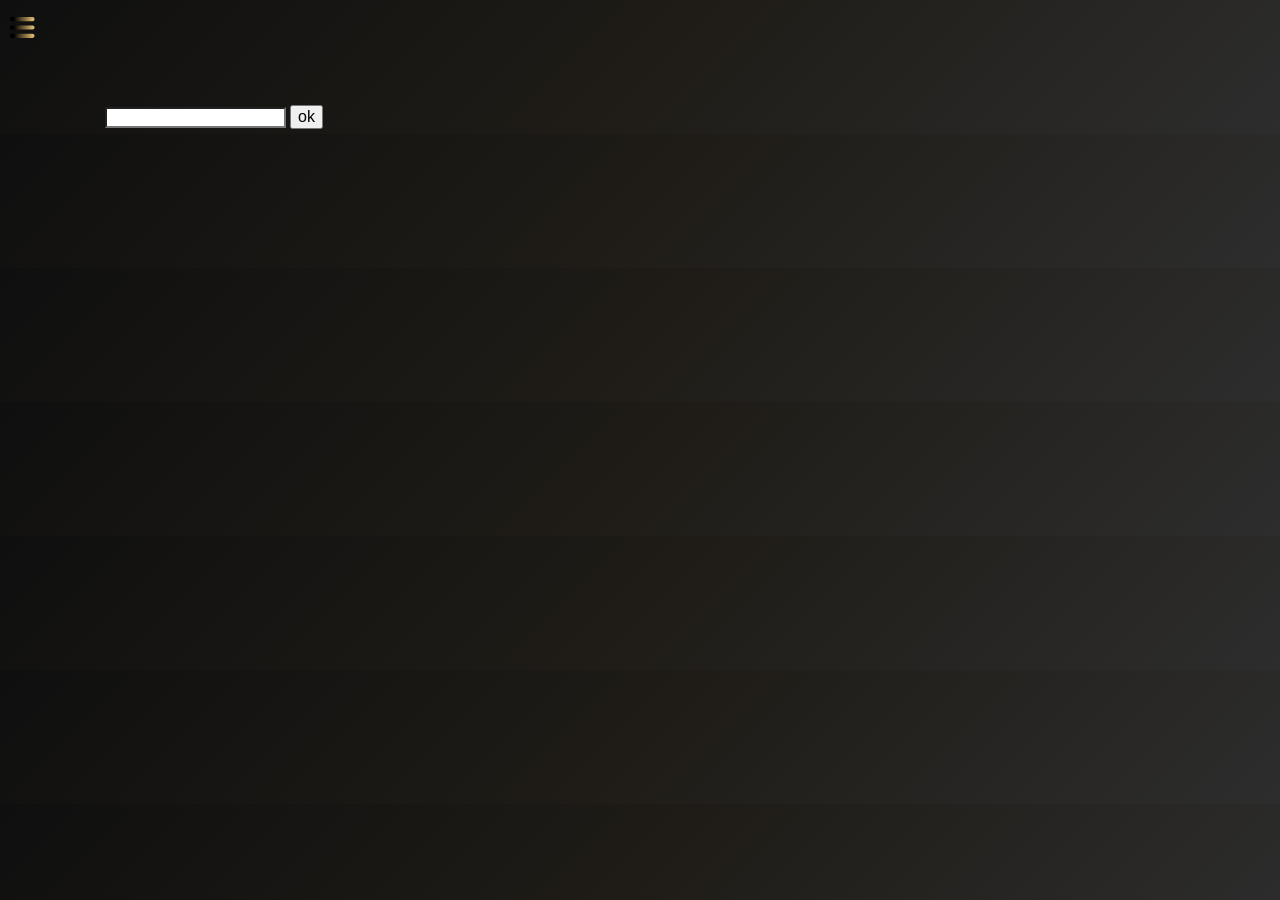
<file: DE LIGHT BAZAAR/card.html>
<!DOCTYPE html>
<html>

<head>
  <meta charset="UTF-8">
  <meta name="viewport" content="width=device-width, initial-scale=1">
  <title></title>
  <link rel="stylesheet" href="indexbody.css">
  <link rel="stylesheet" href="gradient.css">
  <link rel="stylesheet" href="hamburger.css">
  <link rel="stylesheet" href="cardbody.css">
  
</head>

<body id="bdy">
     <svg class="hamburger" id="hamburger"
      width="25px"
      height="25px"
      viewbox=" 0 0 30 30"
      
      
      stroke-width="5px"
      stroke-linecap="round"
      >
      
      <defs>
        
        <linearGradient id="gradient"
          x1="0" 
          y1="0" 
          x2="1"
          y2="0"
         >
          <stop offset="10%" 
            stop-color="#"/>
          <stop offset="100%"
            stop-color="#d6b46c"/>
          
        </linearGradient>
      </defs>
      
      
      <path class="bar" 
        stroke="url(#gradient)"
        d=" 
          M 2 5 l 25 0
          M 2 15 l 25 0
          M 2 25 l 25 0
          "/>
        
    </svg>
    
    
    
          <div id="overlay" class="overlay">
            
        </div>
        <div class="hammenu" id="ham">
        <div class="menu">
          <p><a href="">Wears and Dresses</a></p>
          <p><a href="">Clothing Accessories</a></p>
          <p><a href="">Device and Peripherals</a></p>
          <p><a href="">Home Appliances</a></p>
          <p><a href="">Packages</a></p>
          <p><a href="">Luxury</a></p>
          <p>
              <svg class="whsapp"width="100px" height="100px" viewBox="0 0 25 25"  xmlns="http://www.w3.org/2000/svg">
    <defs>
      <linearGradient id="grd"
        x1="0"
        y1="0"
        x2="1"
        y2="0">
        <stop offset="0%" stop-color="#deb486"/>
        <stop offset="50%" stop-color="#bc9048"/>
        <stop offset="100%" stop-color="#e4b46c"/>
      </linearGradient>
        
        
        
    </defs>
<path 
    stroke="url(#grd)"
    fill-rule="evenodd" clip-rule="evenodd" d="M13.5 19.0001C16.6157 18.9994 19.3559 16.9396 20.2224 13.9468C21.0889 10.954 19.873 7.74874 17.2396 6.0836C14.6062 4.41845 11.1892 4.69428 8.85695 6.76026C6.52471 8.82624 5.8387 12.185 7.174 15.0001L5.5 19.0001L9.892 18.0001C10.9809 18.6564 12.2286 19.0022 13.5 19.0001Z" stroke-width="1.5" stroke-linecap="round" stroke-linejoin="round"/>
<path fill-rule="evenodd" clip-rule="evenodd" d="M11.541 11.0661C10.9717 11.0611 10.5137 10.5965 10.517 10.0271C10.5203 9.45781 10.9836 8.99849 11.5529 9.00013C12.1223 9.00177 12.5829 9.46375 12.583 10.0331C12.5802 10.606 12.1139 11.0683 11.541 11.0661V11.0661Z" stroke="url(#grd)" stroke-width="1.5" stroke-linecap="round" stroke-linejoin="round"/>
<path fill-rule="evenodd" clip-rule="evenodd" d="M14.417 13.918C14.4138 14.3397 14.6652 14.7217 15.0538 14.8854C15.4424 15.0491 15.8914 14.9622 16.1909 14.6653C16.4904 14.3684 16.5811 13.9202 16.4208 13.5302C16.2605 13.1402 15.8807 12.8854 15.459 12.885C14.8861 12.8828 14.4198 13.3451 14.417 13.918V13.918Z" stroke="url(#grd)" stroke-width="1.5" stroke-linecap="round" stroke-linejoin="round"/>
<path d="M10.5 10.0331C10.486 13.5001 13.8 15.3301 15.459 14.9511" stroke="url(#grd)" stroke-width="1.5" stroke-linecap="round"/>
 </svg>
          </p>
      </div>
    </div>
    
    
  <section class="ok">
    <input type="textbox" name="" id="input">
    
    <button id="but" >ok</button>
  </section>
  

  
  
  
  <script src="menu.js">menu</script>
  <script src="card2.js">card1</script>
</body>

</html>
</file>
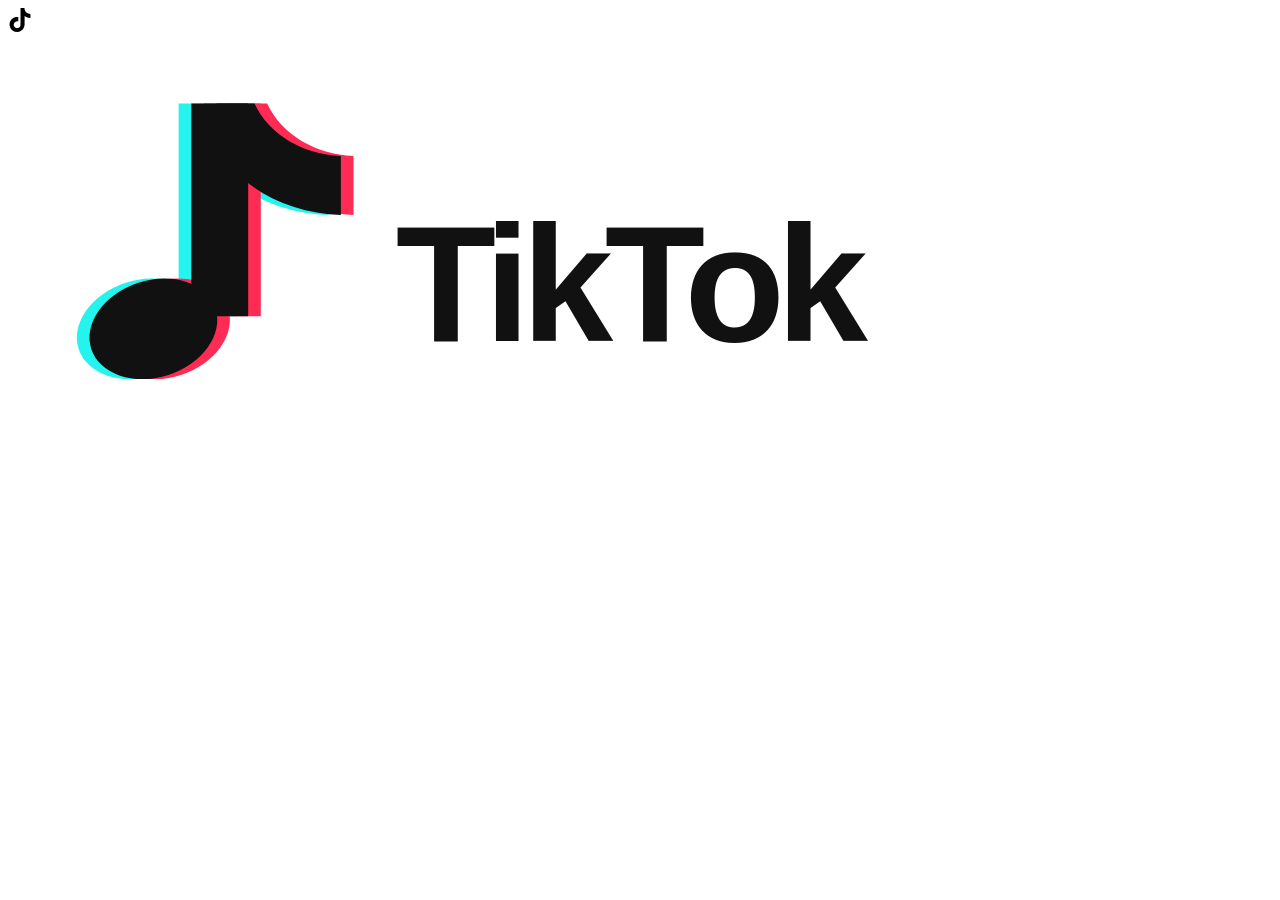
<file: DE LIGHT BAZAAR/card1.html>
<!DOCTYPE html>
<html>

<head>
  <meta charset="UTF-8">
  <meta name="viewport" content="width=device-width, initial-scale=1">
  <title></title>
</head>

<body id="bdy">
  <svg width="24px" height="24px" viewBox="0 0 24 24" role="img" xmlns="http://www.w3.org/2000/svg"><title>TikTok icon</title><path d="M12.53.02C13.84 0 15.14.01 16.44 0c.08 1.53.63 3.09 1.75 4.17 1.12 1.11 2.7 1.62 4.24 1.79v4.03c-1.44-.05-2.89-.35-4.2-.97-.57-.26-1.1-.59-1.62-.93-.01 2.92.01 5.84-.02 8.75-.08 1.4-.54 2.79-1.35 3.94-1.31 1.92-3.58 3.17-5.91 3.21-1.43.08-2.86-.31-4.08-1.03-2.02-1.19-3.44-3.37-3.65-5.71-.02-.5-.03-1-.01-1.49.18-1.9 1.12-3.72 2.58-4.96 1.66-1.44 3.98-2.13 6.15-1.72.02 1.48-.04 2.96-.04 4.44-.99-.32-2.15-.23-3.02.37-.63.41-1.11 1.04-1.36 1.75-.21.51-.15 1.07-.14 1.61.24 1.64 1.82 3.02 3.5 2.87 1.12-.01 2.19-.66 2.77-1.61.19-.33.4-.67.41-1.06.1-1.79.06-3.57.07-5.36.01-4.03-.01-8.05.02-12.07z"/></svg>
  <svg xmlns="http://www.w3.org/2000/svg" viewBox="0 0 600 220" role="img" aria-label="TikTok">
  <rect width="600" height="220" fill="#fff"/>
  <g fill="#25F4EE" transform="translate(-6 0)">
    <path d="M87 32h27v101H87z"/>
    <path d="M99 32h18c7 15 23 24 41 25v28c-25-1-46-12-59-31z"/>
    <ellipse cx="69" cy="139" rx="31" ry="23" transform="rotate(-18 69 139)"/>
  </g>
  <g fill="#FE2C55" transform="translate(6 0)">
    <path d="M87 32h27v101H87z"/>
    <path d="M99 32h18c7 15 23 24 41 25v28c-25-1-46-12-59-31z"/>
    <ellipse cx="69" cy="139" rx="31" ry="23" transform="rotate(-18 69 139)"/>
  </g>
  <g fill="#111">
    <path d="M87 32h27v101H87z"/>
    <path d="M99 32h18c7 15 23 24 41 25v28c-25-1-46-12-59-31z"/>
    <ellipse cx="69" cy="139" rx="31" ry="23" transform="rotate(-18 69 139)"/>
  </g>
  <text x="184" y="145" fill="#111" font-family="Arial, Helvetica, sans-serif" font-size="78" font-weight="700" letter-spacing="-4">TikTok</text>
</svg>
  
  
  <script src="card2.js">card2</script>
</body>

</html>
</file>
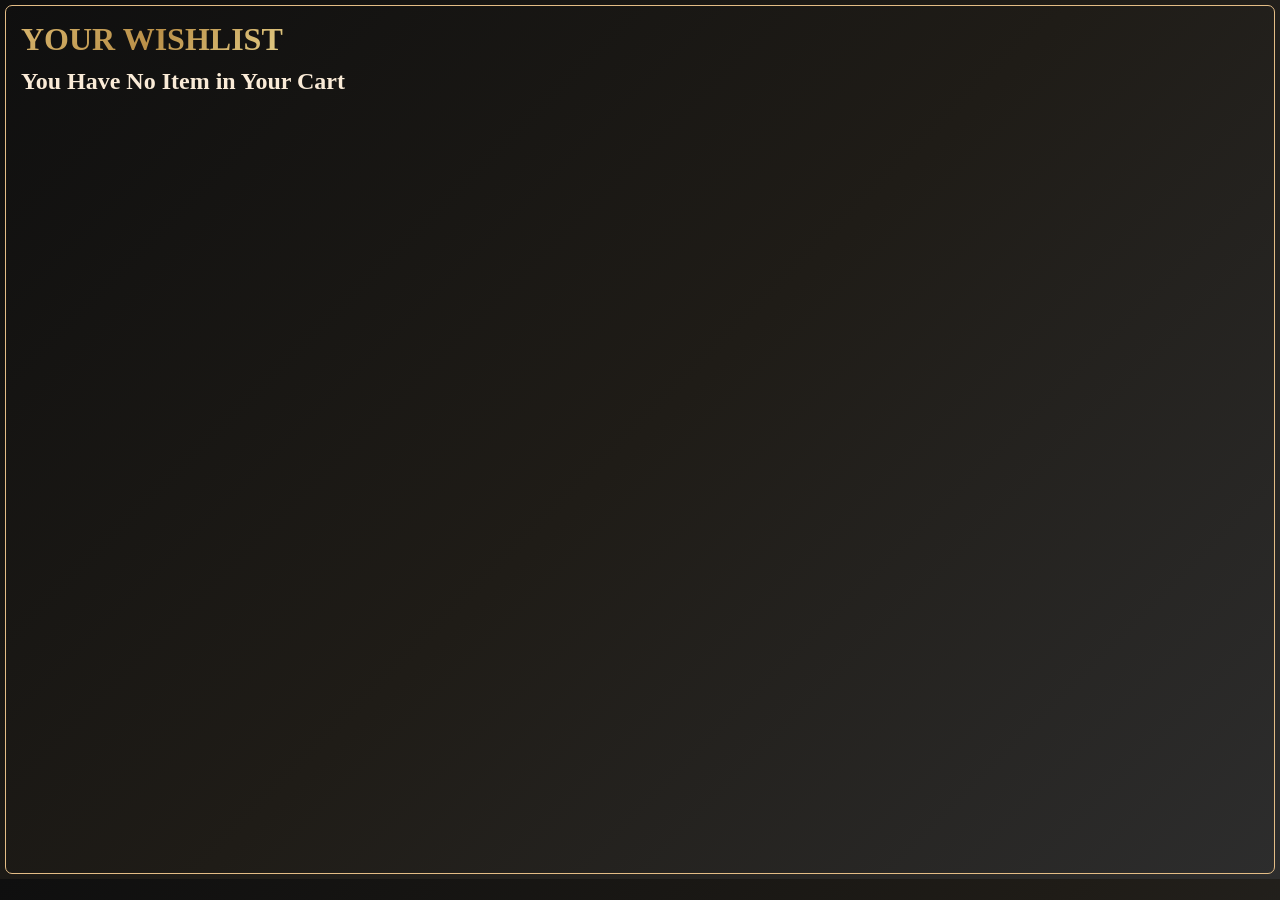
<file: DE LIGHT BAZAAR/cart.html>
<!DOCTYPE html>
<html>

<head>
  <meta charset="UTF-8">
  <meta name="viewport" content="width=device-width, initial-scale=1">
  <title></title>
  <link rel="stylesheet" href="indexbody.css">
  <link rel="stylesheet" href="cart.css">
  <link rel="stylesheet" href="gradient.css">
  <link rel="stylesheet" href="screenres.css">
  <link rel="stylesheet" href="shopres.css">
 </head>
</head>

<body>
  <div class="cartlayout">
  <h1 class="wish"> YOUR WISHLIST</h1>
  <div id="cartlist">
  
    
  </div>
  </div>
  <script src="cart.js">cart.js</script>
</body>

</html>
</file>
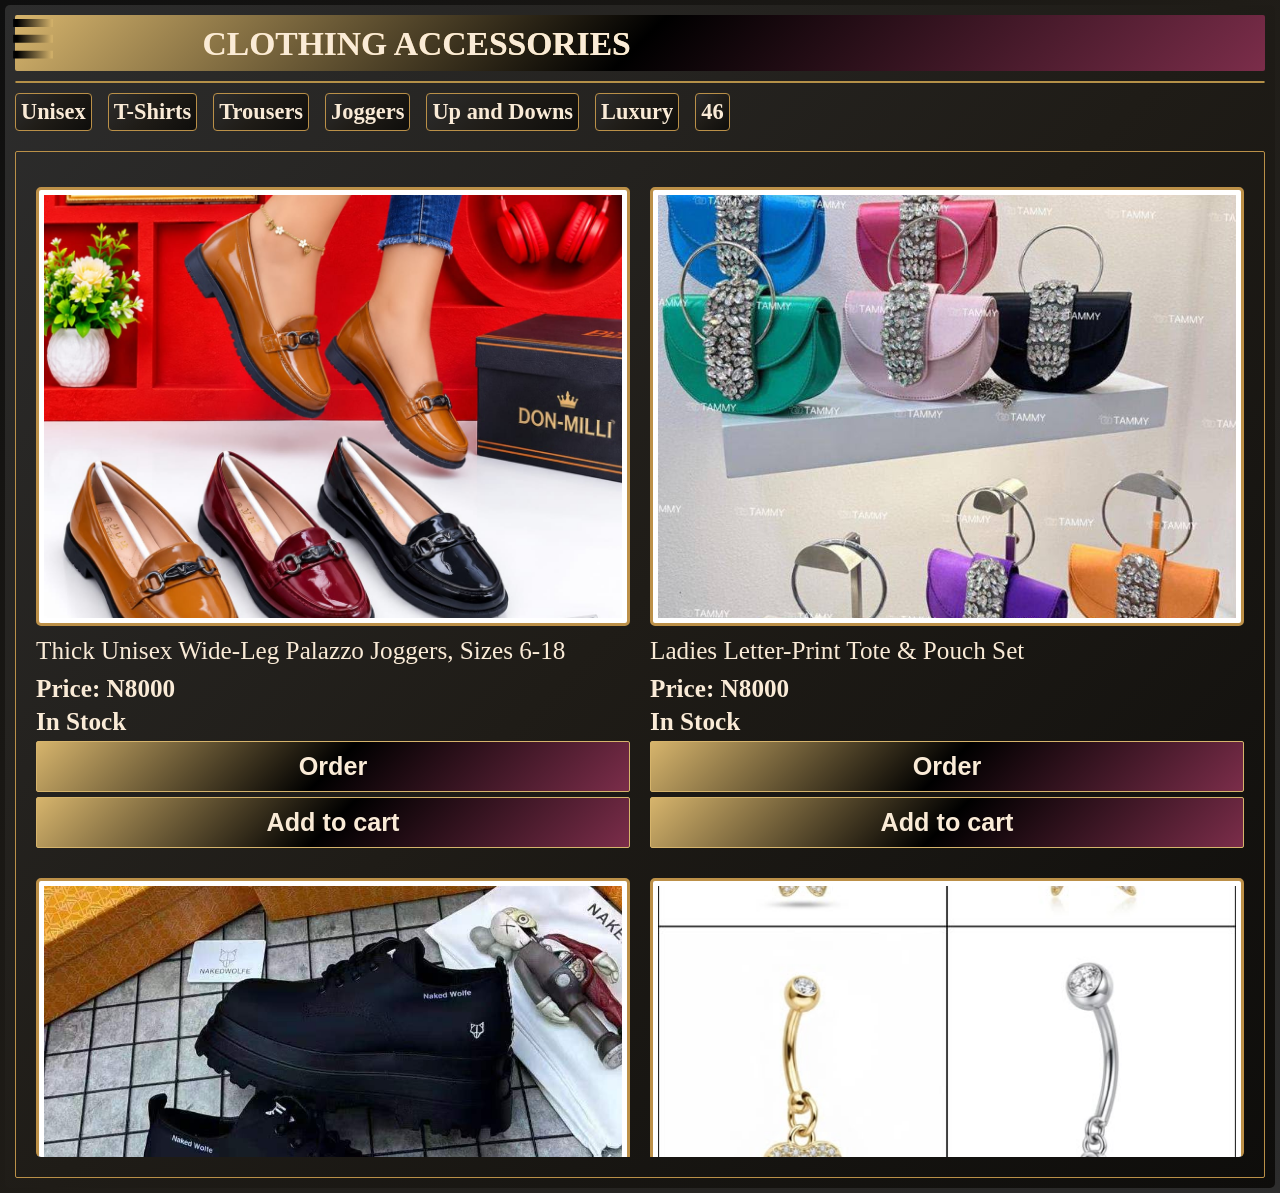
<file: DE LIGHT BAZAAR/clothing.html>
<!DOCTYPE html>
<html>

<head>
  <meta charset="UTF-8">
  <meta name="viewport" content="width=device-width, initial-scale=1">
  <title></title>
  <link rel="stylesheet" href="indexbody.css">
  <link rel="stylesheet" href="clothing.css">
  <link rel="stylesheet" href="hamburger.css">
  <link rel="stylesheet" href="screenres.css">
  <link rel="stylesheet" href="screenres.css">
  <link rel="stylesheet" href="shopres.css">
 </head>

<body data-page="clothing">
      <svg class="hamburger" id="hamburger"
      width="25px"
      height="25px"
      viewbox=" 0 0 30 30"
      
      
      stroke-width="5px"
      >
      
      <defs>
        
        <linearGradient id="gradient"
          x1="0" 
          y1="0" 
          x2="1"
          y2="0"
         >
          <stop offset="10%" 
            stop-color="#"/>
          <stop offset="100%"
            stop-color="#d6b46c"/>
          
        </linearGradient>
      </defs>
      
      
      <path class="bar" 
        stroke="url(#gradient)"
        d=" 
          M 2 5 l 25 0
          M 2 15 l 25 0
          M 2 25 l 25 0
          "/>
        
    </svg>
            <div id="overlay" class="overlay">
            
        </div>
        <div class="hammenu" id="ham">
          <div class="logo">
           <p class="DE"><span>DE </span> LIGHT</p> 
           <p class="Baz">BAZAAR</p>
           <p class="Shp">SHOPPING</p> 
          </div>
        <div class="menu">
          <p><a href="index.html">BAZAAR Shop</a></p>
          <p><a href="wears.html">Wears and Dresses</a></p>
          <p><a href="clothing.html">Clothing Accessories</a></p>
          <p><a href="dph.html">Device and Home Appliances</a></p>
          <p><a href="">Packages</a></p>
          <p><a href="">Luxury</a></p>
          <p>
              <svg class="whsapp"width="100px" height="100px" viewBox="0 0 25 25"  xmlns="http://www.w3.org/2000/svg">
    <defs>
      <linearGradient id="grd"
        x1="0"
        y1="0"
        x2="1"
        y2="0">
        <stop offset="0%" stop-color="#deb486"/>
        <stop offset="50%" stop-color="#bc9048"/>
        <stop offset="100%" stop-color="#e4b46c"/>
      </linearGradient>
        
        
        
    </defs>
<path 
    stroke="url(#grd)"
    fill-rule="evenodd" clip-rule="evenodd" d="M13.5 19.0001C16.6157 18.9994 19.3559 16.9396 20.2224 13.9468C21.0889 10.954 19.873 7.74874 17.2396 6.0836C14.6062 4.41845 11.1892 4.69428 8.85695 6.76026C6.52471 8.82624 5.8387 12.185 7.174 15.0001L5.5 19.0001L9.892 18.0001C10.9809 18.6564 12.2286 19.0022 13.5 19.0001Z" stroke-width="1.5" stroke-linecap="round" stroke-linejoin="round"/>
<path fill-rule="evenodd" clip-rule="evenodd" d="M11.541 11.0661C10.9717 11.0611 10.5137 10.5965 10.517 10.0271C10.5203 9.45781 10.9836 8.99849 11.5529 9.00013C12.1223 9.00177 12.5829 9.46375 12.583 10.0331C12.5802 10.606 12.1139 11.0683 11.541 11.0661V11.0661Z" stroke="url(#grd)" stroke-width="1.5" stroke-linecap="round" stroke-linejoin="round"/>
<path fill-rule="evenodd" clip-rule="evenodd" d="M14.417 13.918C14.4138 14.3397 14.6652 14.7217 15.0538 14.8854C15.4424 15.0491 15.8914 14.9622 16.1909 14.6653C16.4904 14.3684 16.5811 13.9202 16.4208 13.5302C16.2605 13.1402 15.8807 12.8854 15.459 12.885C14.8861 12.8828 14.4198 13.3451 14.417 13.918V13.918Z" stroke="url(#grd)" stroke-width="1.5" stroke-linecap="round" stroke-linejoin="round"/>
<path d="M10.5 10.0331C10.486 13.5001 13.8 15.3301 15.459 14.9511" stroke="url(#grd)" stroke-width="1.5" stroke-linecap="round"/>
 </svg>
          </p>
      </div>
    </div>
    <section id="prdt" class="product2">
    <div class="prdwrap">
      <p class="prd">CLOTHING ACCESSORIES</p>
      
    </div>
    
      <div class="line1"></div>
  <div class="category">
  <input type="radio" name="sizeB" id="b40"><label for="b40">Unisex</label>
  
  <input type="radio" name="sizeB" id="b41"><label for="b41">T-Shirts</label>
  
  <input type="radio" name="sizeB" id="b42"><label for="b42">Trousers</label>
  
  <input type="radio" name="sizeB" id="b43"><label for="b43">Joggers</label>
  
  <input type="radio" name="sizeB" id="b44"><label for="b44">Up and Downs</label>
  
  <input type="radio" name="sizeB" id="b45"><label for="b45">Luxury</label>
  <input type="radio" name="sizeB" id="b46"><label for="b46">46</label>
  
    </div>

  
  <div class="padd">
    <div class="scroll">
    
    <div class="prdcard">
      
      <div class="prdimg">
        <img src="images/women-shoes.jpg" alt="images/women-shoes.jpg">
      </div>
      <p class="prdname">
        Thick Unisex Wide-Leg Palazzo Joggers, Sizes 6-18
      </p>
      <div class="order">
      <p>Price: N8000</p>
      <p> In Stock </p>
      <a href="product.html"><button class="buy"> Order </button></a>
      </button>
      <button class="add" >Add to cart</button>
      </div>
      <div class="line"></div>
    </div>
    
    
    
    <div class="prdcard">
      <div class="prdimg">
        <img src="images/handbag.jpg" alt="images/handbag.jpg">
      </div>
      <p class="prdname">
        Ladies Letter-Print Tote & Pouch Set
      </p> 
      <div class="order">
      <p>Price: N8000</p>
      <p> In Stock </p>
      <a href="product.html"><button class="buy"> Order </button></a>
      
      <button class="add">Add to cart</button>
      </div>
      <div class="line"></div>
    </div>
  
    
    
    <div class="prdcard">
      <div class="prdimg">
        <img src="images/big-shoe2.jpg" alt="images/big-shoe2.jpg">
      </div>
      <p class="prdname">
        Unisex Cream Fleece-Lined Slip-On Slippers, Thick Sole
      </p>
      <div class="order">
      <p>Price: N8000</p>
      <p> In Stock </p>
      <a href="product.html"><button class="buy"> Order </button></a>
      
      <button class="add">Add to cart</button>
      </div>
      <div class="line"></div>
    </div>
    
    
    <div class="prdcard">
      <div class="prdimg">
        <img src="images/necklace2.jpg" alt="images/necklace2.jpg">
      </div>
      <p class="prdname">
      Portable Mini Air Humidifier, 7-Colour LED Light, Quiet, Dry-Burn Protection
      </p>
      <div class="order">
      <p>Price: N8000</p>
      <p> In Stock </p>
      <a href="product.html"><button class="buy"> Order </button></a>

      <button class="add">Add to cart</button>
      </div>
      <div class="line"></div>
    </div>
    
    
    
    <div class="prdcard">
      <div class="prdimg">
        <img src="images/shoes4.jpg" alt="images/slides4.jpg">
      </div>
      <p class="prdname">
      Ladies White Canvas High-Top Platform Sneakers, Gum Sole
      </p>
      <div class="order">
      <p>Price: N8000</p>
      <p> In Stock </p>
      <a href="product.html"><button class="buy"> Order </button></a>

      <button class="add">Add to cart</button>
      </div>
      <div class="line"></div>
    </div>
  
    
    
    </div>
    
    </div>

  </section>
  <script src="menu.js"></script>
  <script src="index.js"></script>
</body>

</html>
</file>
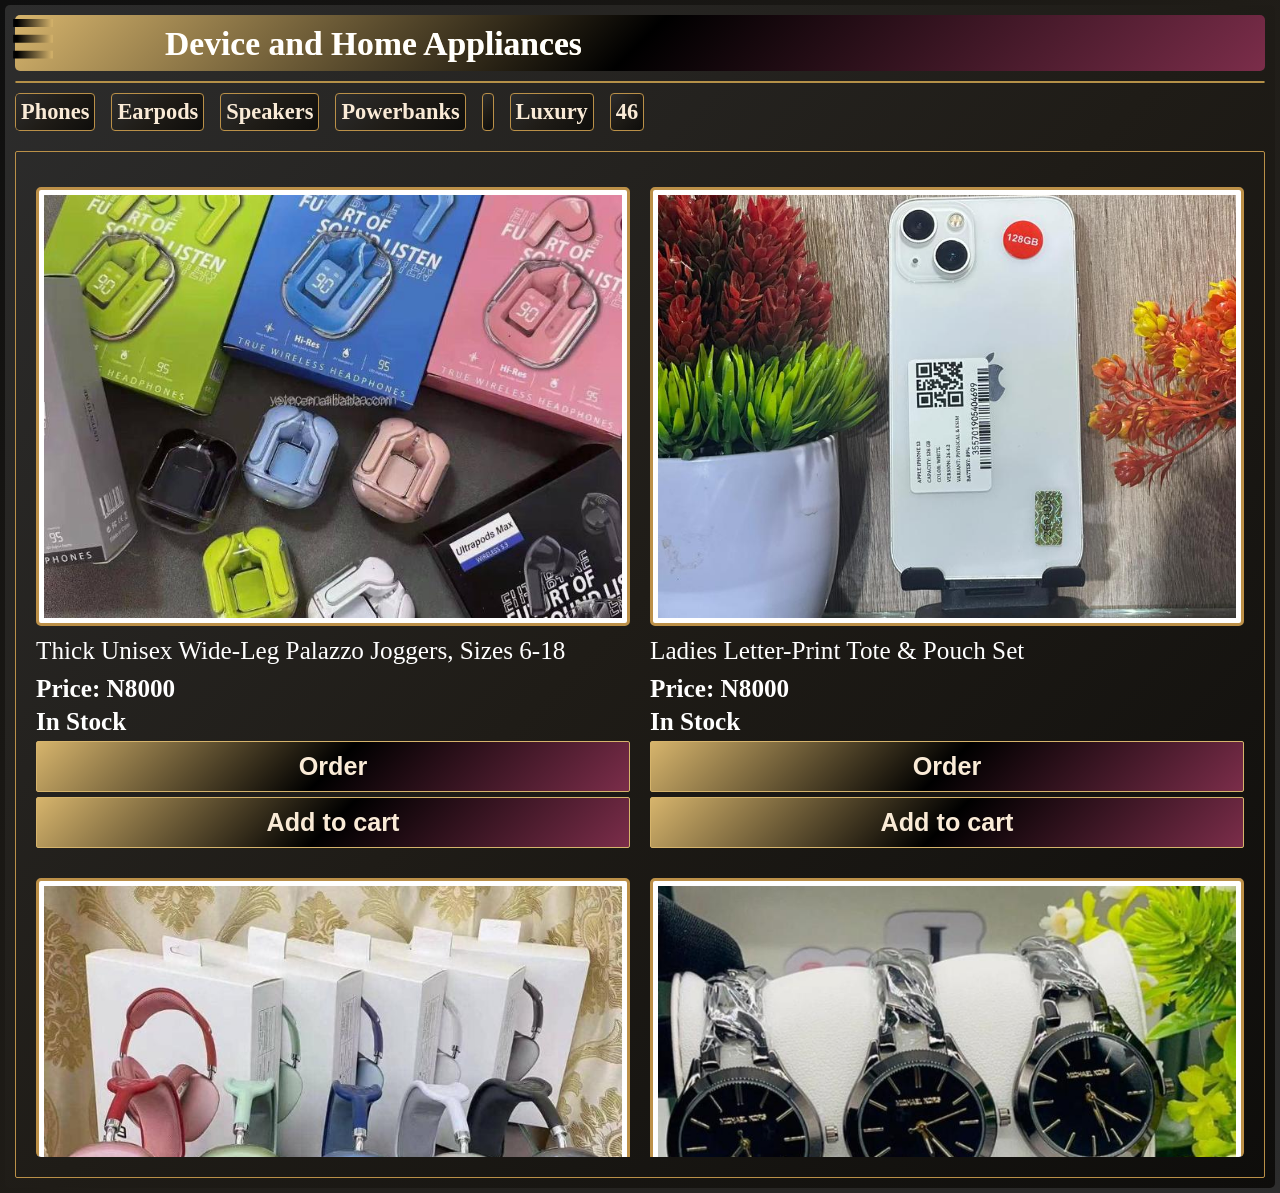
<file: DE LIGHT BAZAAR/dph.html>
<!DOCTYPE html>
<html>

<head>
  <meta charset="UTF-8">
  <meta name="viewport" content="width=device-width, initial-scale=1">
  <title></title>
  <link rel="stylesheet" href="indexbody.css">
  <link rel="stylesheet" href="dph.css">
  <link rel="stylesheet" href="hamburger.css">
  <link rel="stylesheet" href="animate.css">
  <link rel="stylesheet" href="screenres.css">
  <link rel="stylesheet" href="screenres.css">
  <link rel="stylesheet" href="shopres.css">
</head>

<body data-page="dph">
        <svg class="hamburger" id="hamburger"
      width="25px"
      height="25px"
      viewbox=" 0 0 30 30"
      
      
      stroke-width="5px"
      >
      
      <defs>
        
        <linearGradient id="gradient"
          x1="0" 
          y1="0" 
          x2="1"
          y2="0"
         >
          <stop offset="10%" 
            stop-color="#"/>
          <stop offset="100%"
            stop-color="#d6b46c"/>
          
        </linearGradient>
      </defs>
      
      
      <path class="bar" 
        stroke="url(#gradient)"
        d=" 
          M 2 5 l 25 0
          M 2 15 l 25 0
          M 2 25 l 25 0
          "/>
        
    </svg>
            <div id="overlay" class="overlay">
            
        </div>
        <div class="hammenu" id="ham">
          <div class="logo">
           <p class="DE"><span>DE </span> LIGHT</p> 
           <p class="Baz">BAZAAR</p>
           <p class="Shp">SHOPPING</p> 
          </div>
        <div class="menu">
          <p><a href="index.html">BAZAAR Shop</a></p>
          <p><a href="wears.html">Wears and Dresses</a></p>
          <p><a href="clothing.html">Clothing Accessories</a></p>
          <p><a href="">Device and Home Appliances</a></p>
          <p><a href="">Packages</a></p>
          <p><a href="">Luxury</a></p>
          <p>
              <svg class="whsapp"width="100px" height="100px" viewBox="0 0 25 25"  xmlns="http://www.w3.org/2000/svg">
    <defs>
      <linearGradient id="grd"
        x1="0"
        y1="0"
        x2="1"
        y2="0">
        <stop offset="0%" stop-color="#deb486"/>
        <stop offset="50%" stop-color="#bc9048"/>
        <stop offset="100%" stop-color="#e4b46c"/>
      </linearGradient>
        
        
        
    </defs>
<path 
    stroke="url(#grd)"
    fill-rule="evenodd" clip-rule="evenodd" d="M13.5 19.0001C16.6157 18.9994 19.3559 16.9396 20.2224 13.9468C21.0889 10.954 19.873 7.74874 17.2396 6.0836C14.6062 4.41845 11.1892 4.69428 8.85695 6.76026C6.52471 8.82624 5.8387 12.185 7.174 15.0001L5.5 19.0001L9.892 18.0001C10.9809 18.6564 12.2286 19.0022 13.5 19.0001Z" stroke-width="1.5" stroke-linecap="round" stroke-linejoin="round"/>
<path fill-rule="evenodd" clip-rule="evenodd" d="M11.541 11.0661C10.9717 11.0611 10.5137 10.5965 10.517 10.0271C10.5203 9.45781 10.9836 8.99849 11.5529 9.00013C12.1223 9.00177 12.5829 9.46375 12.583 10.0331C12.5802 10.606 12.1139 11.0683 11.541 11.0661V11.0661Z" stroke="url(#grd)" stroke-width="1.5" stroke-linecap="round" stroke-linejoin="round"/>
<path fill-rule="evenodd" clip-rule="evenodd" d="M14.417 13.918C14.4138 14.3397 14.6652 14.7217 15.0538 14.8854C15.4424 15.0491 15.8914 14.9622 16.1909 14.6653C16.4904 14.3684 16.5811 13.9202 16.4208 13.5302C16.2605 13.1402 15.8807 12.8854 15.459 12.885C14.8861 12.8828 14.4198 13.3451 14.417 13.918V13.918Z" stroke="url(#grd)" stroke-width="1.5" stroke-linecap="round" stroke-linejoin="round"/>
<path d="M10.5 10.0331C10.486 13.5001 13.8 15.3301 15.459 14.9511" stroke="url(#grd)" stroke-width="1.5" stroke-linecap="round"/>
 </svg>
          </p>
      </div>
    </div>
    <section id="prdt" class="product2">
    <div class="prdwrap">
      <p class="prd">Device and Home Appliances</p>
    </div>
      <div class="line1"></div>
  <div class="category">
  <input type="radio" name="sizeB" id="b40"><label for="b40">Phones</label>
  
  <input type="radio" name="sizeB" id="b41"><label for="b41">Earpods</label>
  
  <input type="radio" name="sizeB" id="b42"><label for="b42">Speakers</label>
  
  <input type="radio" name="sizeB" id="b43"><label for="b43">Powerbanks</label>
  
  <input type="radio" name="sizeB" id="b44"><label for="b44"></label>
  
  <input type="radio" name="sizeB" id="b45"><label for="b45">Luxury</label>
  
  <input type="radio" name="sizeB" id="b46"><label for="b46">46</label>
    </div>

  
  <div class="padd">
    <div class="scroll">
    
    <div class="prdcard">
      
      <div class="prdimg">
        <img src="image2/earpods.jpg" alt="earpods.jpg">
      </div>
      <p class="prdname">
        Thick Unisex Wide-Leg Palazzo Joggers, Sizes 6-18
      </p>
      <div class="order">
      <p>Price: N8000</p>
      <p> In Stock </p>
      <a href="product.html"><button class="buy"> Order </button></a>
      
      <button class="add" >Add to cart</button>
      </div>
			<div class="line"></div>
    </div>

    
    
    
    <div class="prdcard">
      <div class="prdimg">
        <img src="image2/iphone12.jpg" alt="iphone12.jpg">
      </div>
      <p class="prdname">
        Ladies Letter-Print Tote & Pouch Set
      </p> 
      <div class="order">
      <p>Price: N8000</p>
      <p> In Stock </p>
      <a href="product.html"><button class="buy"> Order </button></a>

      <button class="add">Add to cart</button>
      </div>
      <div class="line"></div>
		</div>
    
    
    <div class="prdcard">
      <div class="prdimg">
        <img src="image2/headphone2.jpg" alt="headphone2.jpg">
      </div>
      <p class="prdname">
        Unisex Cream Fleece-Lined Slip-On Slippers, Thick Sole
      </p>
      <div class="order">
      <p>Price: N8000</p>
      <p> In Stock </p>
      <a href="product.html"><button class="buy"> Order </button></a>
      
      <button class="add">Add to cart</button>
      </div>
      <div class="line"></div>
    </div>

    
    
    <div class="prdcard">
      <div class="prdimg">
        <img src="image2/silverwatch.jpg" alt="silverwatch.jpg">
      </div>
      <p class="prdname">
      Portable Mini Air Humidifier, 7-Colour LED Light, Quiet, Dry-Burn Protection
      </p>
      <div class="order">
      <p>Price: N8000</p>
      <p> In Stock </p>
      <a href="product.html"><button class="buy"> Order </button></a>
      <button class="add">Add to cart</button>
      </div>
      <div class="line"></div>
    </div>
    

    
    
    <div class="prdcard">
      <div class="prdimg">
        <img src="image2/iphone14.jpg" alt="iphone14.jpg">
      </div>
      <p class="prdname">
      Ladies White Canvas High-Top Platform Sneakers, Gum Sole
      </p>
      <div class="order">
      <p>Price: N8000</p>
      <p> In Stock </p>
      <a href="product.html"><button class="buy"> Order </button></a>
      <button class="add">Add to cart</button>
      </div>
      <div class="line"></div>
    </div>
    

    
    
    </div>
    
    </div>

  </section>
  <script src="menu.js"></script>
  <script src="index.js"></script>
</body>

</html>
</file>
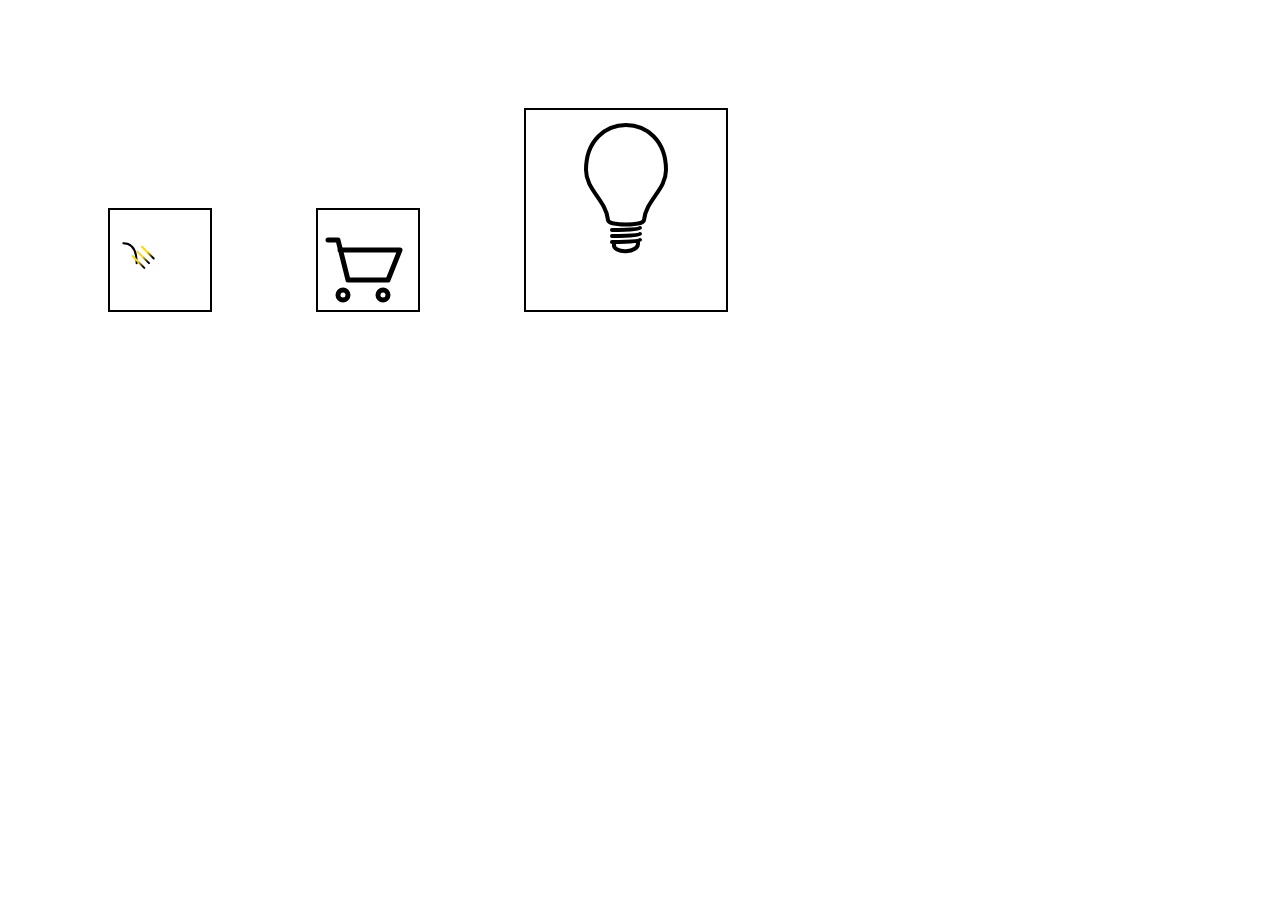
<file: DE LIGHT BAZAAR/svg.html>
<!DOCTYPE html>
<html>

<head>
  <meta charset="UTF-8">
  <meta name="viewport" content="width=device-width, initial-scale=1">
  <title></title>
  <link rel="stylesheet" href="svgbody.css">
</head>

<body>
      <svg class="block"
      width="100px"
      height="100px"
      viewbox=" 0 0 150 150"
      fill="white"
      stroke="black"
      stroke-width="3px"
      stroke-linecap="round"
      >
        
      <defs>
        <linearGradient id="myGradient" x1="0%"
          y1="0%"
          x2="90%"
          y2="0%">
          <stop offset="50%" stop-color="#ffD700" />
          <stop offset="100%" stop-color="#000" />
        </linearGradient>
      </defs>
        
        
       <path d="M20 50 Q40 50 40 80" />
        
        
      <path class="bar"  id="bar"
      
        stroke="url(#myGradient)"
        
        transform="translate(50 50) scale(1) rotate(45) "
        
        d="
          M 2 5 l 25 0
          M 2 15 l 25 0
          M 2 25 l 25 0
          
          "
          
          
          
          />
        
    </svg>
    <svg
      class="block"
      width="100px"
      height="100px"
      viewBox="0 0 100 100"
      fill="none"
      stroke="black"
      stroke-width="5px"
      stroke-linecap="round"
      stroke-linejoin="round"
      >
      <path transform="translate(100 150) scale=(2 1)"
        d=" M 10 30 l 10 0
            M 22 40 l 60 0
            M 20 30 l 10 40
            M 30 70 l 40 0
            M 70 70 L 82 40"/>
      <circle
        cx="25"
        cy="85"
        r="5px"
        />
      <circle
        cx="65"
        cy="85"
        r="5px"
        />
    </svg>
    
    <svg  class="block"
      width="200px"
      height="200px"
      viewBox="0 0 100 100"
      fill="none"
      stroke="black"
        stroke-width="2px"
      stroke-linecap="round"
      stroke-linejoin="round"
      >
      
      <path d=" 
              M30 30 C 30 0 70 0 70 30
              M30 30 C 30 40 40 45 41 55
              M70 30 C 70 40 60 45 59 55
              M41 55 C 41 58 59 58 59 55
              M43 60 C 43 60 57 60 57 59
              M43 63 C 43 63 57 63 57 62
              M43 66 C43 66 57 66 57 65
              M44 67 C43 72 57 72 56 66
              "
        
        />
      
      
    </svg>
  
  
  
</body>

</html>
</file>
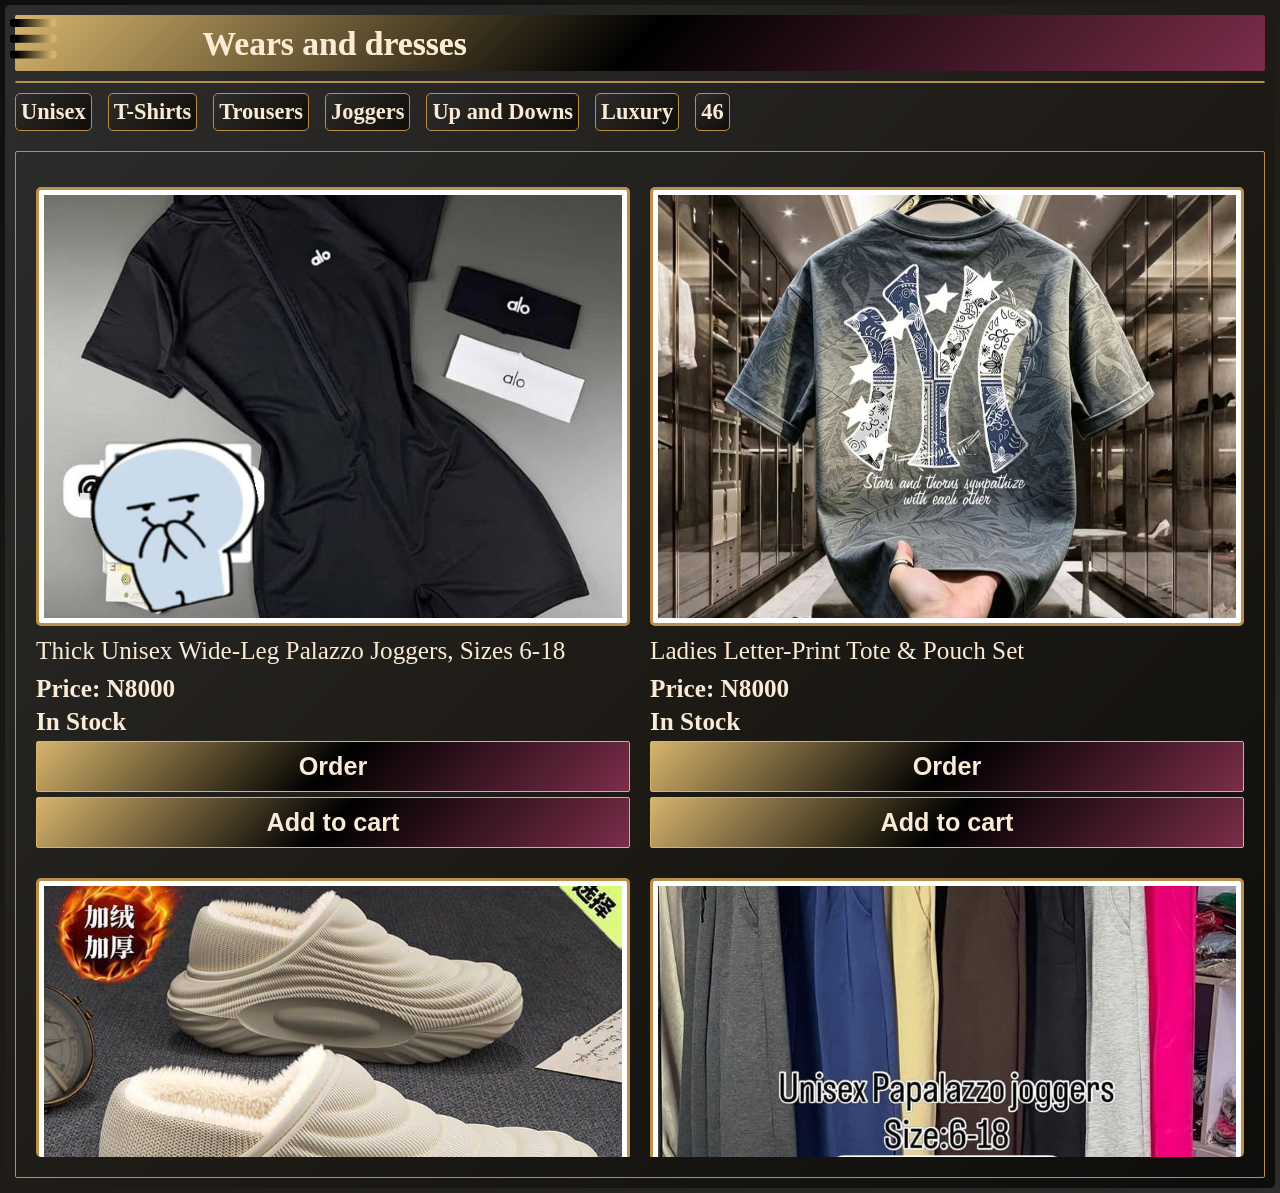
<file: DE LIGHT BAZAAR/wears.html>
<!DOCTYPE html>
<html>

<head>
  <meta charset="UTF-8">
  <meta name="viewport" content="width=device-width, initial-scale=1">
  <title></title>
  <link rel="stylesheet" href="indexbody.css">
  <link rel="stylesheet" href="wears.css">
  <link rel="stylesheet" href="hamburger.css">
  <link rel="stylesheet" href="screenres.css">
  <link rel="stylesheet" href="screenres.css">
  <link rel="stylesheet" href="shopres.css">
</head>

<body data-page="wears">
      <svg class="hamburger" id="hamburger"
      width="25px"
      height="25px"
      viewbox=" 0 0 30 30"
      
      
      stroke-width="5px"
      stroke-linecap="round"
      >
      
      <defs>
        
        <linearGradient id="gradient"
          x1="0" 
          y1="0" 
          x2="1"
          y2="0"
         >
          <stop offset="10%" 
            stop-color="#"/>
          <stop offset="100%"
            stop-color="#d6b46c"/>
          
        </linearGradient>
      </defs>
      
      
      <path class="bar" 
        stroke="url(#gradient)"
        d=" 
          M 2 5 l 25 0
          M 2 15 l 25 0
          M 2 25 l 25 0
          "/>
        
    </svg>
            <div id="overlay" class="overlay">
            
        </div>
        <div class="hammenu" id="ham">
          <div class="logo">
           <p class="DE"><span>DE </span> LIGHT</p> 
           <p class="Baz">BAZAAR</p>
           <p class="Shp">SHOPPING</p> 
          </div>
        <div class="menu">
          <p><a href="index.html">Bazaar shop</a></p>
          <p><a href="wears.html">Wears and Dresses</a></p>
          <p><a href="clothing.html">Clothing Accessories</a></p>
          <p><a href="">Device and Home Appliances</a></p>
          <p><a href="">Packages</a></p>
          <p><a href="">Luxury</a></p>
          <p>
              <svg class="whsapp"width="100px" height="100px" viewBox="0 0 25 25"  xmlns="http://www.w3.org/2000/svg">
    <defs>
      <linearGradient id="grd"
        x1="0"
        y1="0"
        x2="1"
        y2="0">
        <stop offset="0%" stop-color="#deb486"/>
        <stop offset="50%" stop-color="#bc9048"/>
        <stop offset="100%" stop-color="#e4b46c"/>
      </linearGradient>
        
        
        
    </defs>
<path 
    stroke="url(#grd)"
    fill-rule="evenodd" clip-rule="evenodd" d="M13.5 19.0001C16.6157 18.9994 19.3559 16.9396 20.2224 13.9468C21.0889 10.954 19.873 7.74874 17.2396 6.0836C14.6062 4.41845 11.1892 4.69428 8.85695 6.76026C6.52471 8.82624 5.8387 12.185 7.174 15.0001L5.5 19.0001L9.892 18.0001C10.9809 18.6564 12.2286 19.0022 13.5 19.0001Z" stroke-width="1.5" stroke-linecap="round" stroke-linejoin="round"/>
<path fill-rule="evenodd" clip-rule="evenodd" d="M11.541 11.0661C10.9717 11.0611 10.5137 10.5965 10.517 10.0271C10.5203 9.45781 10.9836 8.99849 11.5529 9.00013C12.1223 9.00177 12.5829 9.46375 12.583 10.0331C12.5802 10.606 12.1139 11.0683 11.541 11.0661V11.0661Z" stroke="url(#grd)" stroke-width="1.5" stroke-linecap="round" stroke-linejoin="round"/>
<path fill-rule="evenodd" clip-rule="evenodd" d="M14.417 13.918C14.4138 14.3397 14.6652 14.7217 15.0538 14.8854C15.4424 15.0491 15.8914 14.9622 16.1909 14.6653C16.4904 14.3684 16.5811 13.9202 16.4208 13.5302C16.2605 13.1402 15.8807 12.8854 15.459 12.885C14.8861 12.8828 14.4198 13.3451 14.417 13.918V13.918Z" stroke="url(#grd)" stroke-width="1.5" stroke-linecap="round" stroke-linejoin="round"/>
<path d="M10.5 10.0331C10.486 13.5001 13.8 15.3301 15.459 14.9511" stroke="url(#grd)" stroke-width="1.5" stroke-linecap="round"/>
 </svg>
          </p>
      </div>
    </div>
  <section id="prdt" class="product2">
    <div class="prdwrap">
    <p class="prd">Wears and dresses</p>
    </div>
  <div class="line1"></div>
  <div class="category">
  <input type="radio" name="sizeB" id="b40"><label for="b40">Unisex</label>
  
  <input type="radio" name="sizeB" id="b41"><label for="b41">T-Shirts</label>
  
  <input type="radio" name="sizeB" id="b42"><label for="b42">Trousers</label>
  
  <input type="radio" name="sizeB" id="b43"><label for="b43">Joggers</label>
  
  <input type="radio" name="sizeB" id="b44"><label for="b44">Up and Downs</label>
  
  <input type="radio" name="sizeB" id="b45"><label for="b45">Luxury</label>
  
  <input type="radio" name="sizeB" id="b46"><label for="b46">46</label>
    </div>

  
  <div class="padd">
    <div class="scroll">
    
    <div class="prdcard">
      
      <div class="prdimg">
        <img src="images/swimsuit.jpg" alt="images/swimsuit.jpg">
      </div>
      <p class="prdname">
        Thick Unisex Wide-Leg Palazzo Joggers, Sizes 6-18
      </p>
      <div class="order">
      <p>Price: N8000</p>
      <p> In Stock </p>
      <a href="product.html"><button class="buy"> Order </button></a>
      
      <button class="add" >Add to cart</button>
      </div>
      <div class="line"></div>
    </div>


    
    
    
    <div class="prdcard">
      <div class="prdimg">
        <img src="images/shirt3.jpg" alt="images/shirt3.jpg">
      </div>
      <p class="prdname">
        Ladies Letter-Print Tote & Pouch Set
      </p> 
      <div class="order">
      <p>Price: N8000</p>
      <p> In Stock </p>
      <a href="product.html"><button class="buy"> Order </button></a>
      
      <button class="add">Add to cart</button>
      </div>
      <div class="line"></div>
    </div>
    
    
    
    <div class="prdcard">
      <div class="prdimg">
        <img src="images/big-sneakers2.jpg" alt="images/big-sneakers2.jpg">
      </div>
      <p class="prdname">
        Unisex Cream Fleece-Lined Slip-On Slippers, Thick Sole
      </p>
      <div class="order">
      <p>Price: N8000</p>
      <p> In Stock </p>
      <a href="product.html"><button class="buy"> Order </button></a>
      
      <button class="add">Add to cart</button>
      </div>
      <div class="line"></div>
    </div>
    
    
    <div class="prdcard">
      <div class="prdimg">
        <img src="images/joggers.jpg" alt="images/joggers.jpg">
      </div>
      <p class="prdname">
      Portable Mini Air Humidifier, 7-Colour LED Light, Quiet, Dry-Burn Protection
      </p>
      <div class="order">
      <p>Price: N8000</p>
      <p> In Stock </p>
      <a href="product.html"> <button class="buy">Order</button></a>
      
      <button class="add">Add to cart</button>
      </div>
      <div class="line"></div>
    </div>
    
    
    
    
    <div class="prdcard">
      <div class="prdimg">
        <img src="images/sneakers5.jpg" alt="images/sneakers5.jpg">
      </div>
      <p class="prdname">
      Ladies White Canvas High-Top Platform Sneakers, Gum Sole
      </p>
      <div class="order">
      <p>Price: N8000</p>
      <p> In Stock </p>
      <a href="product.html"><button class="buy"> Order </button></a>
      
      <button class="add">Add to cart</button>
      </div>
      <div class="line"></div>
    </div>
    
    
    
    
    </div>
    
    </div>
    
    <button id="reset">Reset</button>
    
  </section>
  <script src="menu.js"></script>
  <script src="index.js"></script>
</body>
  
</html>
</file>
<file: DE LIGHT BAZAAR/indexbody.css>
body{
  background: linear-gradient(135deg,#0f0f0f,#1f1c17, #2d2d2d);
  box-sizing: border-box;
  margin: 0;
  padding: 5px;
  font-family: georgia, serif;
}
a{
  text-decoration: none;
}
::selection{
  background: var(--gold);
  color: black;
}
*{
  -webkit-tap-highlight-color: transparent;
}
*:focus{
  background: var(--L-dark);
  opacity: 0.5;
}
:root{
  --L-dark: #2d2d2d;
  --g-dark: #1f1c17;
  --g-gold: #0e0d0b;
}
:root{
  --light-gold:#deb486;
  --dark-gold:#b49048;
  --gold:#e4bc86;
  --purple:#7b2d4a

}

.header{  background: 
    linear-gradient(90deg, 
    var(--dark-gold),
    rgba(0,0,0) 40%,
    rgba(123,45,74) 85%
    );
  height: 45px;
  width: 100%;
  border-radius: 2px;
  display: flex;
  gap: 0.55rem;
}

.header h1{ position: absolute;
  margin-top: 3px;
  margin-left: 50px;
  color: black;
  
  z-index: 90;

}
.bazaar{
  font-size: 14px;
  align-self: center;
}


.shopcart{ 
  display:flex;
  flex-direction: row;
  margin-bottom: 2px;
  transition: transform 0.3s ease;
}

.shopcart a:active, .shopcart{
    transform: scale(0.8);
    color: #e4b486;
}
.carticon{ 
  height: 50px;
  width: 50px;
  margin-left: 0px;
}
.count2{ position: absolute;
  font-size: 14px;
  font-weight: bold;
  margin-left: 31px;
  color: black;
  align-self: center;

}




.hamburger{ position: absolute;
  margin-top: 10px;
  margin-left: 5px;
  z-index: 97;
}

.nav{  background: linear-gradient(90deg,
  var(--dark-gold),
  rgb(0, 0, 0) 40%,
  rgba(123,45,74) 85%
  );
  height: 35px;
  width: 100%;
  white-space: nowrap;
  padding: 2px;
  margin-top: 7px;
  position: sticky;
  top: 0px;
  border-radius: 2px;
  display: flex;
  align-items: center;
  gap: 1rem;
  z-index: 20;
}
.nav a{ position: relative;
  font-weight: bold;
  text-decoration: none;
  color: #e4cd86;
  font-size: 16px;
  margin-left: 10px;
}

.nav a:active{
  color: #e4cd86;
}
.sbar{ 
  display: flex;
  margin-top: 10px;
  margin-left: 40%;
  margin-bottom: 10px;
  gap: 0.7rem;
  height: 30px;
}
.searchbar{
  align-self: center;
  width: 90%;
  height: 100%;
}
.searchbar input{
  background: linear-gradient(90deg,
    var(--dark-gold),
    black,
    var(--purple)
  );
  width: 100%;
  height: 100%;
  border-radius: 2px;

  border: none;
  margin: 0;


}
.searchbar input[type="text"]{
  color: antiquewhite;
  font-size: 14px;
  font-weight: bold;
}
.searchbar input[type="text"]:focus{
  opacity: 1;
}

.searchbar input[type="text"]::placeholder{
  color: antiquewhite;
  opacity: 0.6;
}
.search{ 
  height: 28px;
  border-radius: 2px;
  background: linear-gradient(135deg, var(--light-gold), 
    var(--dark-gold), 
    var(--gold));
  border: 2px solid #bc9048;
  transition: transform 0.3s ease;
}
.search:active{
  transform: scale(0.8);
}

.top{
  margin: 0;
}


.products{ 
  background: linear-gradient(135deg,
    var(--L-dark),
    var(--g-dark),
    var(--g-gold)
  );
  border-radius: 5px;
  padding: 18px;
  overflow-x: auto;
  display: flex;
  gap: 1rem;
  scroll-snap-type-x: mandatory;
  scroll-snap-align: start;
  border: 10px solid var(--g-dark);
  margin-bottom: 0px;
  
}

.imgwrap{ 
  height: 90px;
  width: 140px;
  border: 2px solid var(--light-gold);
}
.imgwrap img{ 
  width: 100%;
  height: 100%;
  object-fit: fill;
  object-position: center;
}
:root{
  --black:#3a352c;
  --d-gold: #1f1c17;
  --n-gold: #7b2d4a;
}
.card1{ 
  background: linear-gradient(135deg,
     var(--black), 
     var(--d-gold), 
     var(--n-gold)
  );
  width: 140px;
  padding: 10px;
  border-radius: 2px;
  border: 1px solid #bc9048;
  align-items: flex-start;
  flex-shrink: 0;
}

.card1 .name{ margin-top: 8px;
   color: white;
   font-weight: bolder;
   border-radius: 0px;
   background: transparent;
}

.discount{ margin: 6px;
  margin-left: -9px;
  display: flex;
  align-items: center;
  gap: 2rem;
  background: linear-gradient(135deg, var(--light-gold),
    var(--dark-gold),
    var(--gold)
  );
  height: 28px;
  width: 100%;
  padding: 5px;
  border-radius: 3px;
  box-sizing: border-box;
}
.discount h3{ 
  font-size: 14px;
  font-weight: bold;
  width: 20%;
  border-radius: 3px;
  color: #3d0f22;
  margin: 0 0 0 5px;
  white-space: nowrap;
}
.discount span{ 
  color: #f9de79;
  font-size: 10px;
  font-weight: bolder;
}
.price{ margin-top: 8px;
  font-weight: bolder;
  font-size: 18px;
  z-index: 10;
}
.price p{
  margin: 0;
  margin-top: 4px;
  color: white;
  white-space: nowrap;
  font-size: 14px;
}
.price .pr{
  text-decoration: line-through;
  font-size: 14px;
  opacity: 0.5;
  margin-bottom: 4px;
  color: red;
  }
:root{
  --L-dark: #2d2d2d;
  --g-dark: #1f1c17;
  --g-gold: #0e0d0b;
}


.product2{ 
  border: 1px solid #bc9048;
  padding: 25px;

  background: linear-gradient(135deg,
    var(--L-dark),
    var(--g-dark),
    var(--g-gold)
  );
  border-radius: 5px;
}

.prdwrap{ position: absolute;
  margin-top: -45px;
  background: transparent;
  
}
.prd{ 
  font-size: 30px;
  font-weight: bold;
}
.scroll{ margin-top: 25px;
  overflow-y: auto;
  scroll-snap-align: start;
  border-radius: 5px;
  height: 700px;
  display: grid;
  gap: 20px;
  grid-template-columns: repeat(auto-fit, minmax(150px, 1fr));
}
.scroll a{
  text-decoration: none;

}
.prdimg{ 
  background: white;
  width: 100%;
  max-width: 100%;
  height: 150px;
  object-fit: cover;
  padding: 5px;
  border-radius: 5px;
  border: 3px solid #bc9048;
  margin-top: 10px;
}

.prdimg img{  
  width: 100%;
  height: 100%;
}
:root{
  --pearl-1:#ffffff;
  --pearl-2:#f3ede0;
  --pearl-3:#ddd2bd;
  --silver-1:#f4f4f4; 
  --silver-2:#c9c9c9; 
  --silver-3:#9b9b9b;
  --frost-1:#ffffff;  
  --frost-2:#e8eef5;  
  --frost-3:#c3cfdd;
}
.line{
  height: 2px;
  width: 100%;
  background: var(--silver-2);
}

html{
  scroll-behavior: smooth;
}
.order p{
  text-decoration: none;

}

.prdcard{
  display: flex;
  gap: 2.5rem;
  align-items: stretch;
  justify-content: flex-start;
  margin-top: 10px;
  flex-direction: column;
  gap: 0;
}
.buy a, .add{
  text-decoration: none;
  color: white;
  white-space: nowrap;
}
.buy, .add{
  padding: 10px;
  background: linear-gradient(135deg, var(--light-gold), black, var(--purple));
  border-radius: 2px;
  font-size: 16px;
  font-weight: bold;
  border: none;
  width: 3.5rem;
  border: 1px solid var(--light-gold);
}
p{
  color: white;
}
#reset{
  display: none;
}




.prdimg{
  box-sizing: border-box;   /* keeps padding and border inside the 100% width */
  width: 100%;
  margin: 0;
  //margin-bottom: 5px;
  
}

.prdimg img{
  object-fit: cover;      /* shows the whole photo without squashing it; use cover to fill the box */
}

.order{
  display: grid;
  gap: 5px;

}

.order p{
  margin: 0px;
  font-size: 16px;
  font-weight: bold;
}
.buy, .add{
  width: 100%;              /* each button fills its column */
  margin: 0;                /* the grid gap handles the spacing */

  font-size: 18px;
  background: linear-gradient(135deg, var(--light-gold), black, var(--purple
  ));
  border: 1px solid var(--light-gold);
}
.buy, .add{
  color: antiquewhite;
}
.add{
  margin: 0;
}

.prdname{
  flex: 1;
  margin: 12px 0;
  font-size: 16px;
  line-height: 1.0;
}
.line{
  height: 1px;
  margin-bottom: 10px;
  margin-top: 10px;
}

.width-check{
  width: 100px;
  height: 100px;
  font-size: 36px;
}


.scroll > * {
  width: 100%;
  min-width: 0;     /* very important for grid */
}
</file>
<file: DE LIGHT BAZAAR/gradient.css>
:root{
  --light-gold:#d6b46c;
  --dark-gold:#ba9048;
  --gold:#e4cd86;
  --purple:#7b2d4a;
}
:root{
  --L-dark: #2d2d2d;
  --g-dark: #1f1c17;
  --g-gold: #0e0d0b;
}
  
h1, .bazaar, .light, h4, .prd, .nav a{
  display: inline-block;
  background: linear-gradient(135deg, var(--light-gold), var(--dark-gold), var(--gold) );
  background-clip: text;
  color: transparent;
}

.ted h3{
  display: flex;
}
</file>
<file: DE LIGHT BAZAAR/hamburger.css>
:root{
  --L-dark: #2d2d2d;
  --g-dark: #1f1c17;
  --g-gold: #0e0d0b;
}
.overlay{ position: fixed; 
  width: 100%;
  height: 100%;
  z-index: 98;
  display: none;
  background: var(--g-gold);
  opacity: 0.5;
  transition: all 0.3s ease;
}
.overlay.active{
  display: block;
}
.hammenu{  position: fixed;
  top: 0;
  left: 0;
  height: 100%;
  width: 40%;
  padding: 15px;
  z-index: 99;
  background: linear-gradient(135deg, var(--L-dark), var(--g-dark),var(--g-gold) );
  border-right: 1px solid #e4cd86;
  
  transform: translateX(-100%);
  transition: all 0.5s ease-in-out;

}
.hammenu.active{
  transform: translateX(0);

}

.menu{
  margin-top: 60%;


}

.menu p, .menu a{
  
  color: antiquewhite;
  margin-top: 50px;
  text-decoration: none;
  font-weight: bold;
  
}
.whsapp{
  width: 50px;
  height: 50px;
}
#reset{ position: relative;
  color: black;
  z-index: 99;

}

.logo p{
  color: antiquewhite;
  margin: 0;
  text-align: center;
  margin-top: 20px;
  font-weight: bold;
  
}
.logo .DE{
  font-size: 34px;
}
.logo span{
  color: black;
}
.logo .Baz{
  font-size: 32px;
  margin-bottom: 30px;
}
.logo .Shp{ 
  font-size: 22px;
  
}
</file>
<file: DE LIGHT BAZAAR/cardbody.css>
.ok{
  margin-left: 100px;
  margin-top: 100px;
}
.ok input{
  font-weight: bold;
  background: white;
}
.ok button{
  font-size: 16px;
}
</file>
<file: DE LIGHT BAZAAR/cart.css>
body{
  padding: 5px;
  
}
.cartlayout{
  border: 1px solid #e4bd86;
  padding: 15px;
  border-radius: 7px;
  
}
#cartlist{
  overflow-y: auto;
  height: 790px;
  margin-top: 10px;
  border-radius: 5px;
  font-weight: bold;
  font-size: 24px;
  color: antiquewhite;
}
.wish{
  font-weight: bold;
  margin: 0;
}
p{
  color: antiquewhite;
}
.order{
  grid-template-columns: 1fr;
}
</file>
<file: DE LIGHT BAZAAR/screenres.css>
/* =====================================================
   indexres.css
   Home page header, title, nav, search, cart and top
   products cards for every screen size EXCEPT the 450px
   phone screen.

   Link it AFTER shopres.css: that file holds the --scale
   number used here (1 = the 450px size).

   Nothing in this file touches 361px - 450px, so the
   450px phone keeps exactly the look from indexbody.css.
   ===================================================== */


/* ---------- 1. SHARED RULES ----------
   The comma in the media query means "OR": these rules
   apply at 451px and wider, OR at 360px and smaller.     */

@media (min-width: 451px), (max-width: 360px) {

  /* ----- TITLE: DE, LIGHT and BAZAAR SHOPPING together in the middle ----- */

  .header {
    position: relative;                     /* lets the title fill the header */
    height: calc(45px * var(--scale));      /* the 450px height times the screen number */
  }

  .header h1 {
    top: 0;
    bottom: 0;
    left: 0;
    right: 0;                  /* the title box fills the whole header */
    margin: 0;                 /* cancel the old margin-top and margin-left */
    padding: 0 calc(18px + 25px * var(--scale));  /* same room on both sides, so the title is in the exact middle */
    box-sizing: border-box;    /* padding counts inside the width, so nothing sticks out */
    display: flex;             /* DE, LIGHT and BAZAAR SHOPPING become three blocks in a row */
    justify-content: center;   /* the three blocks sit together in the middle */
    align-items: center;       /* and in the middle of the header's height */
    gap: calc(16px * var(--scale));  /* the same space between each block */
    white-space: nowrap;       /* never break the title onto a second line */
    font-size: calc(32px * var(--scale));    /* DE and LIGHT (LIGHT inherits it) */
  }

  .bazaar {
    font-size: calc(14px * var(--scale));
  }

  .header .hamburger {         /* keeps the hamburger in the middle of the header's height */
    top: 50%;
    margin-top: 0;
    transform: translateY(-50%);
    width: calc(25px * var(--scale));
    height: calc(25px * var(--scale));
  }


  /* ----- NAV: stretched from left to right ----- */

  .nav {
    box-sizing: border-box;    /* the nav is exactly as wide as the header above it */
    height: calc(39px * var(--scale));
    padding: 2px calc(12px * var(--scale));
    justify-content: space-between;  /* HOME ... PRODUCT ... SUPPORT ... ABOUT ... cart, equal gaps */
    gap: 0;                    /* cancel the old 1rem gap */
  }

  .nav a {
    margin-left: 0;            /* the space between links now comes from space-between */
    font-size: calc(16px * var(--scale));
  }

  .carticon {
    width: calc(50px * var(--scale));
    height: calc(50px * var(--scale));
  }

  .count2 {                    /* the number on the cart */
    font-size: calc(14px * var(--scale));
    margin-left: calc(31px * var(--scale));
  }


  /* ----- SEARCH: all the way to the right ----- */

  .sbar {
    margin-left: auto;         /* auto takes all the free space on the left, pushing the search right */
    margin-right: 0;
    margin-top: calc(10px * var(--scale));
    margin-bottom: calc(10px * var(--scale));
    width: calc(264px * var(--scale));
    max-width: 100%;
    height: calc(30px * var(--scale));
  }

  .searchbar input[type="text"] {
    font-size: calc(14px * var(--scale));
  }

  .search {                    /* the magnifier button */
    width: calc(60px * var(--scale));
    height: calc(28px * var(--scale));
  }


  /* ----- HEADING and TOP PRODUCTS cards ----- */

  .top {
    font-size: calc(32px * var(--text));   /* the TOP Products heading */
  }

  .card1 {
    zoom: var(--scale);        /* scales the whole card (picture, name, price) together */
  }
}


/* ---------- 2. BAZAAR SHOPPING on two lines ----------
   On 360px and smaller, and from 451px to 799px, the title is
   too wide for one line, so BAZAAR SHOPPING sits on two lines:
        BAZAAR
        SHOPPING
   From 800px up there is room, so it stays on one line.      */

@media (max-width: 360px), (min-width: 451px) and (max-width: 799px) {
  .bazaar {
    white-space: normal;
    width: min-content;
    text-align: right;
    line-height: 1.1;
  }
}
</file>
<file: DE LIGHT BAZAAR/shopres.css>
/* =====================================================
   shopres.css
   Sizes shared by the home page, the category pages
   (wears, clothing, dph) and the product page, for every
   screen size EXCEPT the 450px phone screen.

   Nothing in this file touches 361px - 450px, so the
   450px phone keeps exactly its old look.

   Link it AFTER screenres.css on the category pages, and
   BEFORE indexres.css / productres.css.
   ===================================================== */


/* ---------- 1. THE TWO SIZE NUMBERS ----------
   Every size in the responsive files is the 450px size
   multiplied by one of these two numbers:
     --scale : header, nav, search, cart, top cards, hamburger
     --text  : product lists, headings, category tabs, product page text
   1 = the same size as on your 450px phone.
   Below 1 = smaller, above 1 = bigger.
   A later block wins over an earlier one, so a screen ends up
   with the last block that fits it.                          */

/* 451px to 574px */
@media (min-width: 451px) {
  :root { --scale: 1.1; --text: 1.05; }
}

/* 575px to 799px */
@media (min-width: 575px) {
  :root { --scale: 1.4; --text: 1.15; }
}
/* 800px to 899px */
@media (min-width: 800px) {
  :root { --scale: 1.6; --text: 1.25; }
}

/* 900px to 1799px */
@media (min-width: 900px) {
  :root { --scale: 1.9; --text: 1.4; }
}

/* 1800px and wider */
@media (min-width: 1800px) {
  :root { --scale: 2.6; --text: 1.9; }
}

/* 300px to 360px: smaller than the 450px phone */
@media (max-width: 360px) {
  :root { --scale: 0.75; --text: 0.75; }
}

/* under 300px: smaller again (comes after the block above, so it wins) */
@media (max-width: 299px) {
  :root { --scale: 0.6; --text: 0.6; }
}


/* ---------- 2. SHARED RULES ----------
   The comma means "OR": 451px and wider, OR 360px and smaller. */

@media (min-width: 451px), (max-width: 360px) {

  /* ----- HAMBURGER on the category pages: always top left ----- */

  body:not([data-page="index"]) {
    position: relative;        /* the hamburger is measured from the top-left corner of the page */
  }

  body:not([data-page="index"]) .hamburger {
    position: absolute;
    top: 15px;                 /* fixed top and left: it can never drop to the bottom of the page */
    left: 10px;
    margin: 0;
    width: calc(25px * var(--scale));
    height: calc(25px * var(--scale));
  }


  /* ----- CATEGORY PAGES: the title bar and the tabs ----- */

  body:not([data-page="index"]) .prdwrap {
    height: calc(40px * var(--text));
  }

  body:not([data-page="index"]) .prd {
    font-size: calc(24px * var(--text));
    margin-top: calc(7px * var(--text));
  }

  .category label {
    font-size: calc(16px * var(--text));
  }


  /* ----- HOME PAGE: the PRODUCTS heading ----- */

  [data-page="index"] .prd {
    font-size: calc(30px * var(--text));
  }

  [data-page="index"] .scroll {
    margin-top: calc(25px * var(--text));   /* more room under the bigger heading */
  }


  /* ----- PRODUCT LIST (home page and category pages) ----- */

  .prdname,
  .order p,
  .prdcard .buy,
  .prdcard .add {
    font-size: calc(18px * var(--text));    /* name, price, stock and both buttons */
  }

  .prdimg {
    height: calc(40px * var(--text));
  }

  .scroll {
    height: calc(700px * var(--text));
  }
}


/* ---------- 3. TWO COLUMNS from 575px up ---------- */

@media (min-width: 575px) {

  .scroll {
    display: grid;
    grid-template-columns: repeat(2, 1fr);  /* two columns of products */
    gap: 20px;
    align-content: start;
  }

  .scroll .line {
    display: none;             /* the lines between products would take up grid spots */
  }

  .prdcard {
    min-width: 0;              /* lets a long name wrap instead of pushing the column wider */
  }

  .prdimg {
    height: calc((100vw - 110px) * 0.375);  /* the picture follows the width of its column (4 : 3) */
  }

  body:not([data-page="index"]) .prdimg {
    height: calc((min(100vw, 1700px) - 110px) * 0.375);  /* the category pages stop growing at 1700px wide, so the pictures do too */
  }
}
</file>
<file: DE LIGHT BAZAAR/clothing.css>
.hamburger {
  margin-top: 18px;
  margin-left: 20px;
}

.product2{
  top: 0;
  padding: 10px;
  border: 0;
}
:root{
  --light-gold:#d6b46c;
  --dark-gold:#ba9048;
  --gold:#e4cd86;
  --purple:#7b2d4a;
}
.prdwrap{ position: relative;
  margin: 0;
  background: linear-gradient(135deg, var(--light-gold), black, var(--purple));
  border-radius: 2px;
  height: 40px;
  white-space: nowrap;
  padding: 0;
  display: flex;
  
}
.prd{ position: absolute;
  font-size: 24px;
  font-weight: bold;
  margin-top: 5px;
  margin-left: 15%;
  background: linear-gradient(135deg, var(--light-gold), var(--dark-gold), var(--gold) 75%);
  background-clip: text;
  
}
.line1{
  width: 100%;
  border: 1px solid #b49048;
  margin: 10px;
  border-radius: 5px;
  margin-left: 0;
  box-sizing: border-box;
  height: 0;
}
.padd{
  border-radius: 2px;
  border: 1px solid #ba9048;
  padding: 20px;
  margin-top: 20px;
}
.scroll{
  height: 700px;
  overflow-y: auto;
  overflow-x: hidden;
  scroll-snap-align: start;
  margin: 0;
  margin-top: 5px;
}

:root{
  --L-dark: #2d2d2d;
  --g-dark: #1f1c17;
  --g-gold: #0e0d0b;
}
.category{
  display: flex;
  gap: 1rem;
  overflow-x: auto;
  white-space: nowrap;
  border-radius: 2px;
}
.category input{
  display: none;
}
.category label{
  color: antiquewhite;
  font-size: 16px;
  font-weight: bold;
  white-space: nowrap;
  border: 1px solid #ba9048;
  padding: 5px;
  border-radius: 4px;
  background: linear-gradient(135deg, var(--L-dark), var(--g-dark), var(--g-gold));
  
}
.category input:checked + label{
  background: linear-gradient(135deg,var(--light-gold), var(--dark-gold), var(--gold));
  color: black;
}

/* ---------- bigger product cards ---------- */


body p{
  color: antiquewhite;
}
</file>
<file: DE LIGHT BAZAAR/dph.css>
.hamburger {
  margin-top: 18px;
  margin-left: 20px;
}

.product2{
  top: 0;
  padding: 10px;
  border: 0;
}
:root{
  --light-gold:#d6b46c;
  --dark-gold:#ba9048;
  --gold:#e4cd86;
  --purple:#7b2d4a;
}
.prdwrap{ position: relative;
  margin: 0;
  background: linear-gradient(135deg, var(--light-gold), black, var(--purple));
  border-radius: 5px;
  height: 40px;
  white-space: nowrap;
  padding: 0;
}
.prd{ position: absolute;
  font-size: 24px;
  font-weight: bold;
  margin-top: 7px;
  margin-left: 12%;
  background: linear-gradient(135deg, var(--light-gold), var(--dark-gold), var(--gold) 75%);
  background-clip: text;
  
}
.line1{
  width: 100%;
  border: 1px solid #b49048;
  margin: 10px;
  border-radius: 5px;
  margin-left: 0;
  box-sizing: border-box;
  height: 0;
}
.padd{
  border-radius: 2px;
  border: 1px solid #ba9048;
  padding: 20px;
  margin-top: 20px;
}
.scroll{
  height: 700px;
  overflow-y: auto;
  overflow-x: hidden;
  scroll-snap-align: start;
  margin: 0;
  margin-top: 5px;
}

:root{
  --L-dark: #2d2d2d;
  --g-dark: #1f1c17;
  --g-gold: #0e0d0b;
}
.category{
  display: flex;
  gap: 1rem;
  overflow-x: auto;
  white-space: nowrap;
  border-radius: 5px;
}
.category input{
  display: none;
}
.category label{
  color: antiquewhite;
  font-size: 16px;
  font-weight: bold;
  white-space: nowrap;
  border: 1px solid #ba9048;
  padding: 5px;
  border-radius: 4px;
  background: linear-gradient(135deg, var(--L-dark), var(--g-dark), var(--g-gold));
  
}
.category input:checked + label{
  background: linear-gradient(135deg,var(--light-gold), var(--dark-gold), var(--gold));
  color: black;
}

/* ---------- bigger product cards ---------- */

.
body p{
  color: antiquewhite;
}
</file>
<file: DE LIGHT BAZAAR/svgbody.css>
.block{
  border: 2px solid black;
  margin-top: 100px;
  margin-left: 100px;
  /*height: 30px;
  width: 30px;*/
}
</file>
<file: DE LIGHT BAZAAR/wears.css>
.hamburger{
  margin-top: 18px;
  margin-left: 20px;
}

.product2{
  top: 0;
  padding: 10px;
  border: 0;
}
:root{
  --light-gold:#d6b46c;
  --dark-gold:#ba9048;
  --gold:#e4cd86;
  --purple:#7b2d4a;
}
.prdwrap{ position: relative;
  display: flex;
  background: linear-gradient(135deg, var(--light-gold), black, var(--purple));
  border-radius: 2px;
  height: 40px;
  margin: 0;
  
}
.prd{ 
  font-size: 30px;
  font-weight: bold;
  margin: 0;
  margin-left: 15%;
  background: linear-gradient(135deg, var(--light-gold), var(--dark-gold), var(--gold) 75%);
  background-clip: text;
}
.line1{
  width: 100%;
  border: 1px solid #b49048;
  margin: 10px;
  border-radius: 5px;
  margin-left: 0;
  box-sizing: border-box;
  height: 0;
}
.padd{
  border-radius: 2px;
  border: 1px solid #ba9048;
  padding: 20px;
  margin-top: 20px;
}
.scroll{
  height: 700px;
  overflow-y: auto;
  overflow-x: hidden;
  scroll-snap-align: start;
  margin: 0;
  margin-top: 5px;
}

:root{
  --L-dark: #2d2d2d;
  --g-dark: #1f1c17;
  --g-gold: #0e0d0b;
}
.category{
  display: flex;
  gap: 1rem;
  overflow-x: auto;
  white-space: nowrap;
  border-radius: 5px;
}
.category input{
  display: none;
}
.category label{
  color: antiquewhite;
  font-size: 16px;
  font-weight: bold;
  white-space: nowrap;
  border: 1px solid #ba9048;
  padding: 5px;
  border-radius: 5px;
  background: linear-gradient(135deg, var(--L-dark), var(--g-dark), var(--g-gold));
  
}
.category input:checked + label{
  background: linear-gradient(135deg,var(--light-gold), var(--dark-gold), var(--gold));
  color: black;
}

/* ---------- bigger product cards ---------- */


body p{
  color: antiquewhite;
}
</file>
